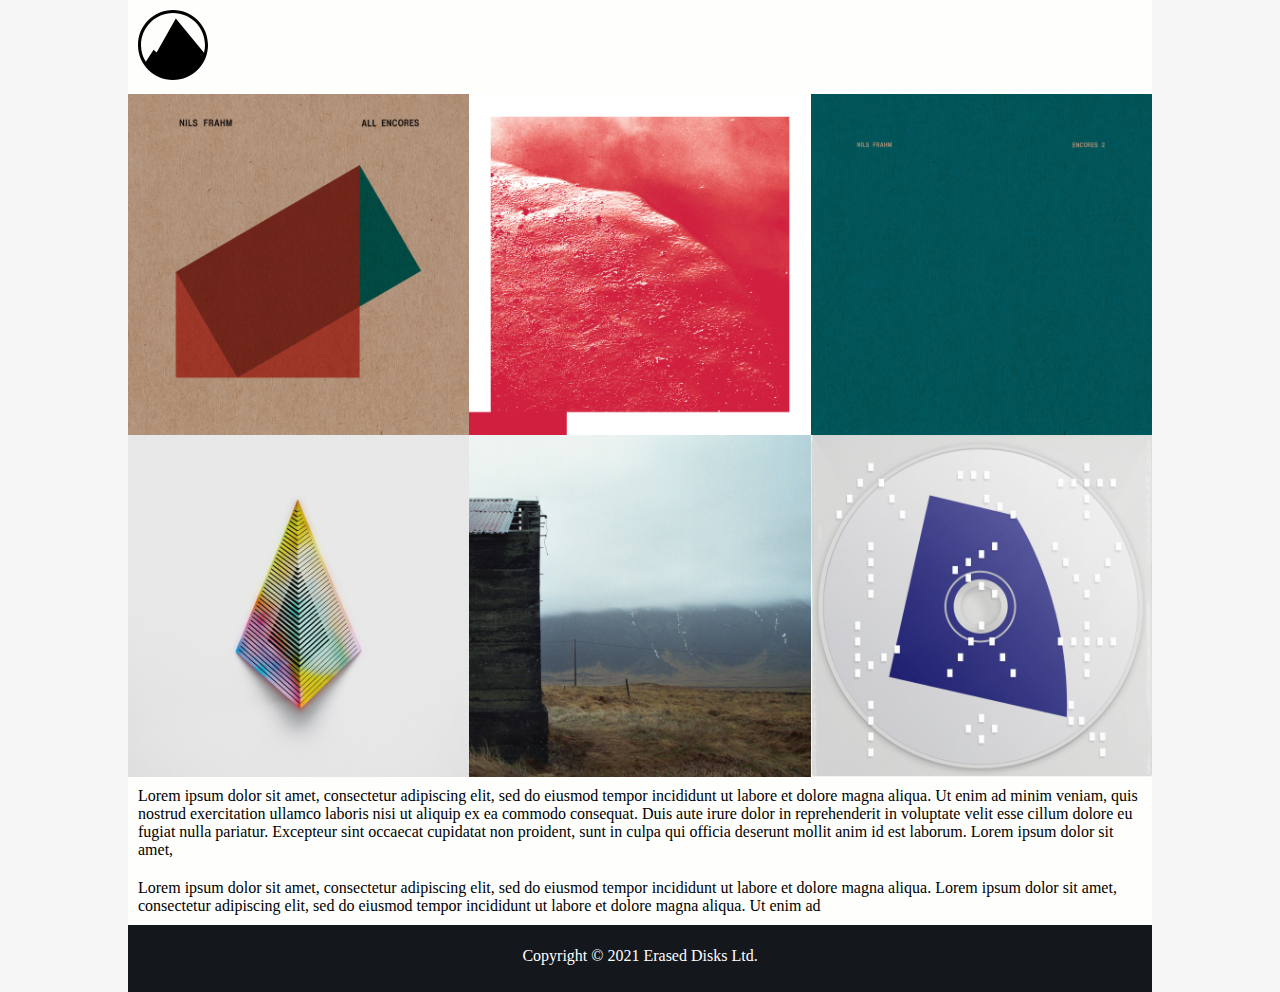
<file: Task 1/index.html>
<!DOCTYPE html>
<html lang="en">
<head>
    <link rel="stylesheet" href="style.css">
    <meta charset="UTF-8">
    <meta name="viewport" content="width=device-width, initial-scale=1.0">
    <title>Document</title>
</head>
<body>
    <header>
        <nav>
            <img class="logo" src="Images/logo.svg" alt="">
        </nav>
    </header>
    
    <div class="images">
        <img src="Images/cover-1.jpg" alt="">
        <img src="Images/cover-2.jpg" alt="">
        <img src="Images/cover-3.jpg" alt="">
        <img src="Images/cover-4.jpg" alt="">
        <img src="Images/cover-5.jpg" alt="">
        <img src="Images/cover-6.jpg" alt="">
    </div>
    <section>
    <p>Lorem ipsum dolor sit amet, consectetur adipiscing elit, sed do eiusmod tempor incididunt ut labore et dolore magna aliqua. Ut enim ad minim veniam, quis nostrud exercitation ullamco laboris nisi ut aliquip ex ea commodo consequat. Duis aute irure dolor in reprehenderit in voluptate velit esse cillum dolore eu fugiat nulla pariatur. Excepteur sint occaecat cupidatat non proident, sunt in culpa qui officia deserunt mollit anim id est laborum. Lorem ipsum dolor sit amet,

    </p>
    <p>Lorem ipsum dolor sit amet, consectetur adipiscing elit, sed do eiusmod tempor incididunt ut labore et dolore magna aliqua. Lorem ipsum dolor sit amet, consectetur adipiscing elit, sed do eiusmod tempor incididunt ut labore et dolore magna aliqua. Ut enim ad </p>
    </section>


    <footer class="footer">Copyright &copy 2021 Erased Disks Ltd.</footer>
</body>
</html>
</file>
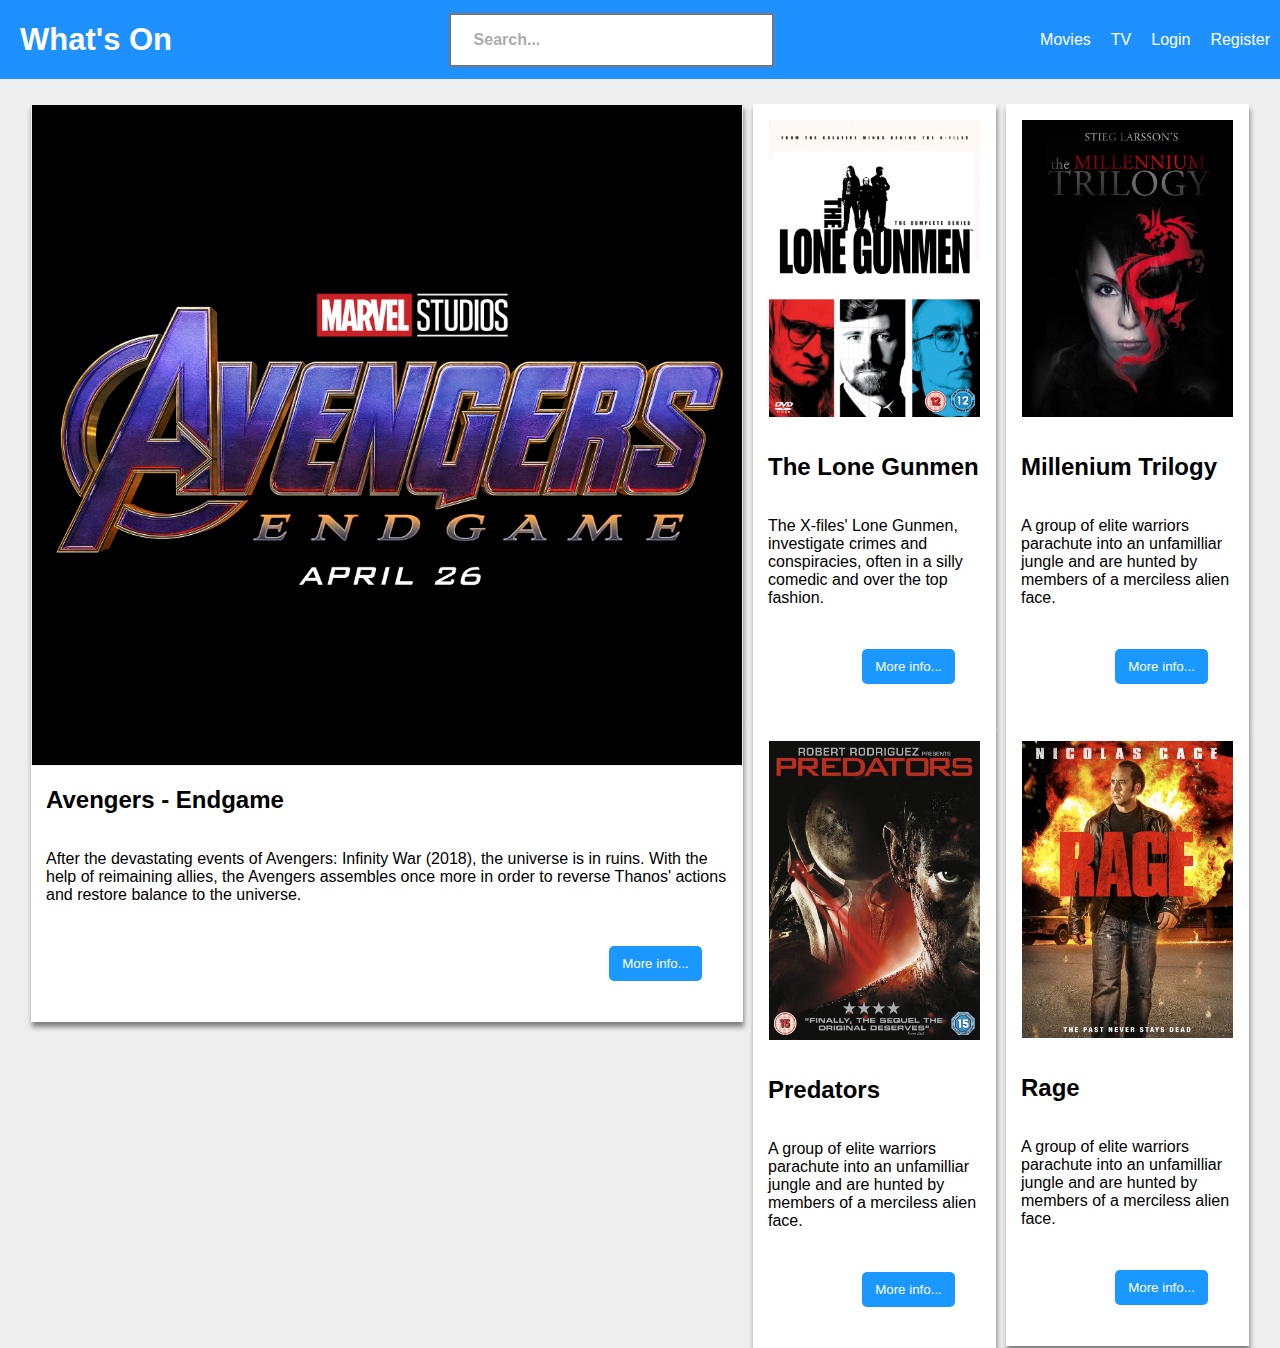
<file: Task 2/index.html>
<!DOCTYPE html>
<html lang="en">
<head>
    <link rel="stylesheet" href="style.css">
    <meta charset="UTF-8">
    <meta name="viewport" content="width=device-width, initial-scale=1.0">
    <title>Document</title>
</head>
<body>
    <div class="header">
        <header class="title">What's On</header>
        <box class="search">
            <h4 class="searchtext">Search...</h4>
        </box>
        <div class="list">
            <p class="p1">Movies</p>
            <p class="p2">TV</p>
            <p class="p3">Login</p>
            <p class="p4">Register</p>
            <p class="p5">Menu</p>
        </div>
    </div>

    <div class="main">
        <div class="content">
            <div class="avengers">
                <img class="avgimg" src="Images/avengers.jpg" alt="Avengers">
                <div class="text">
                    <h2>Avengers - Endgame</h2>
                    <p>After the devastating events of Avengers: Infinity War (2018), the universe is in ruins. With the help of reimaining allies, the Avengers assembles once more in order to reverse Thanos' actions and restore balance to the universe.</p>
                    <button class="button">More info...</button>
                </div>
            </div>
            
            <div class="col">
                <div class="movies1">
                    <div class="movies">
                        <img class="img" src="Images/lone-gunmen.jpg" alt="The Lone Gunmen">
                        <div class="text">
                            <h2>The Lone Gunmen</h2>
                            <p>The X-files' Lone Gunmen, investigate crimes and conspiracies, often in a silly comedic and over the top fashion.</p>
                            <button class="button">More info...</button>
                        </div>
                    </div>
    
                    <div class="movies">
                        <img class="img" src="Images/predators.jpg" alt="Predators">
                        <div class="text">
                            <h2>Predators</h2>
                            <p>A group of elite warriors parachute into an unfamilliar jungle and are hunted by members of a merciless alien face.</p>
                            <button class="button">More info...</button>
                        </div>
                    </div>
                </div>

                <div class="movies2">
                    <div class="movies">
                        <img class="img" src="Images/millenium.jpg" alt="Rage">
                        <div class="text">
                            <h2>Millenium Trilogy</h2>
                            <p>A group of elite warriors parachute into an unfamilliar jungle and are hunted by members of a merciless alien face.</p>
                            <button class="button">More info...</button>
                        </div>
                    </div>
    
                    <div class="movies">
                        <img class="img" src="Images/rage.jpg" alt="Avengers">
                        <div class="text">
                            <h2>Rage</h2>
                            <p>A group of elite warriors parachute into an unfamilliar jungle and are hunted by members of a merciless alien face.</p>
                            <button class="button">More info...</button>  
                        </div>
                    </div>
                </div>
            </div>
        </div>
    </div>
</body>
</html>
</file>
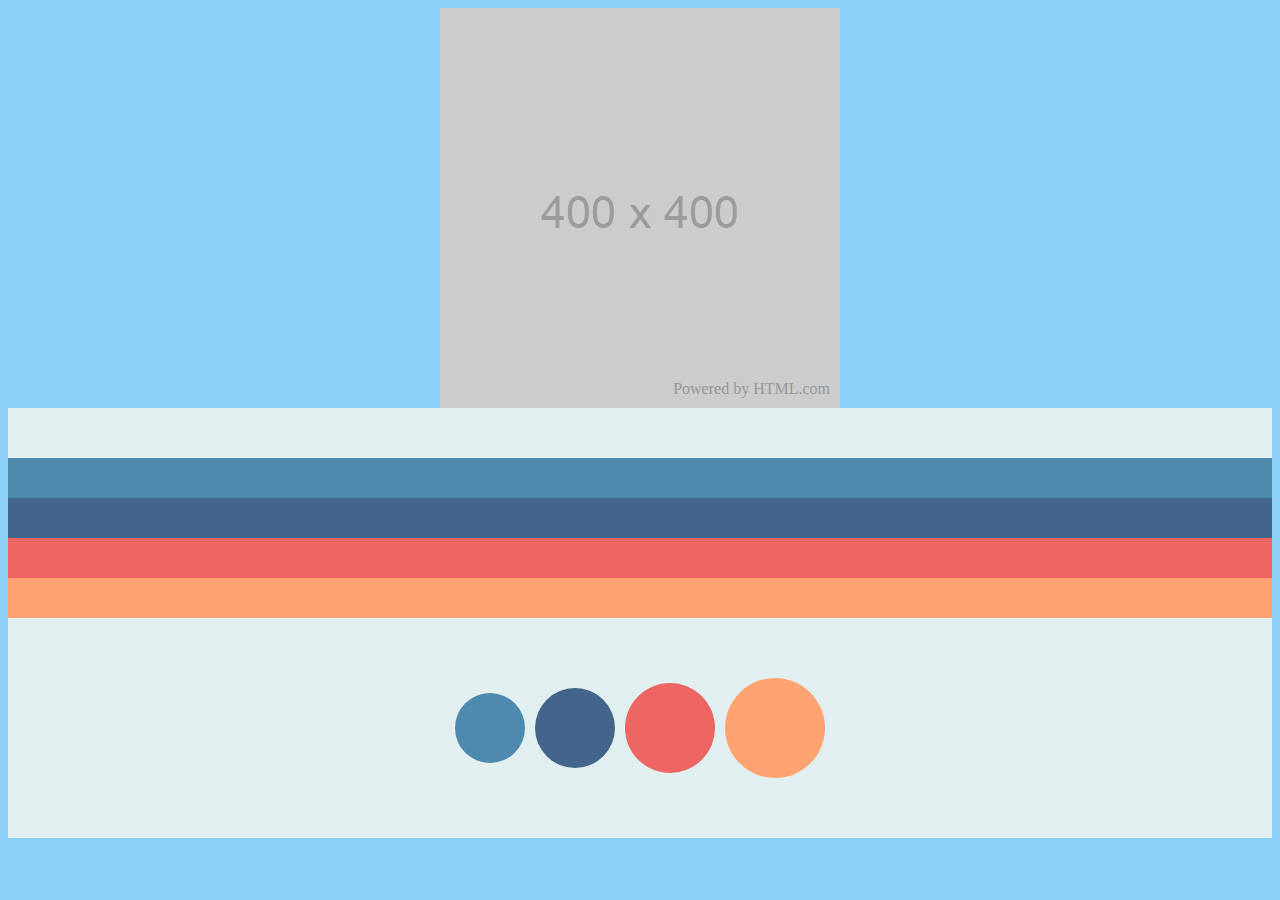
<file: Task 3/index.html>
<!DOCTYPE html>
<html lang="en">
    <head>
        <link rel="stylesheet" href="style.css">
        <meta charset="UTF-8">
        <meta name="viewport" content="width=device-width, initial-scale=1.0">
        <title>Document</title>
    </head>
    <body>
        <main>
            <header class="pic"><div class="text">Powered by HTML.com</div></header>
            
            <section class="rainbow">
                <div class="main">
                    <div class="color1"></div>
                    <div class="color2"></div>
                    <div class="color3"></div>
                    <div class="color4"></div>
                </div>

                <div class="main-balls">
                    <div class="ball4"></div>
                    <div class="ball3"></div>
                    <div class="ball2"></div>
                    <div class="ball1"></div>
                </div>
            </section>
        </main>   
    </body>
</html>
</file>
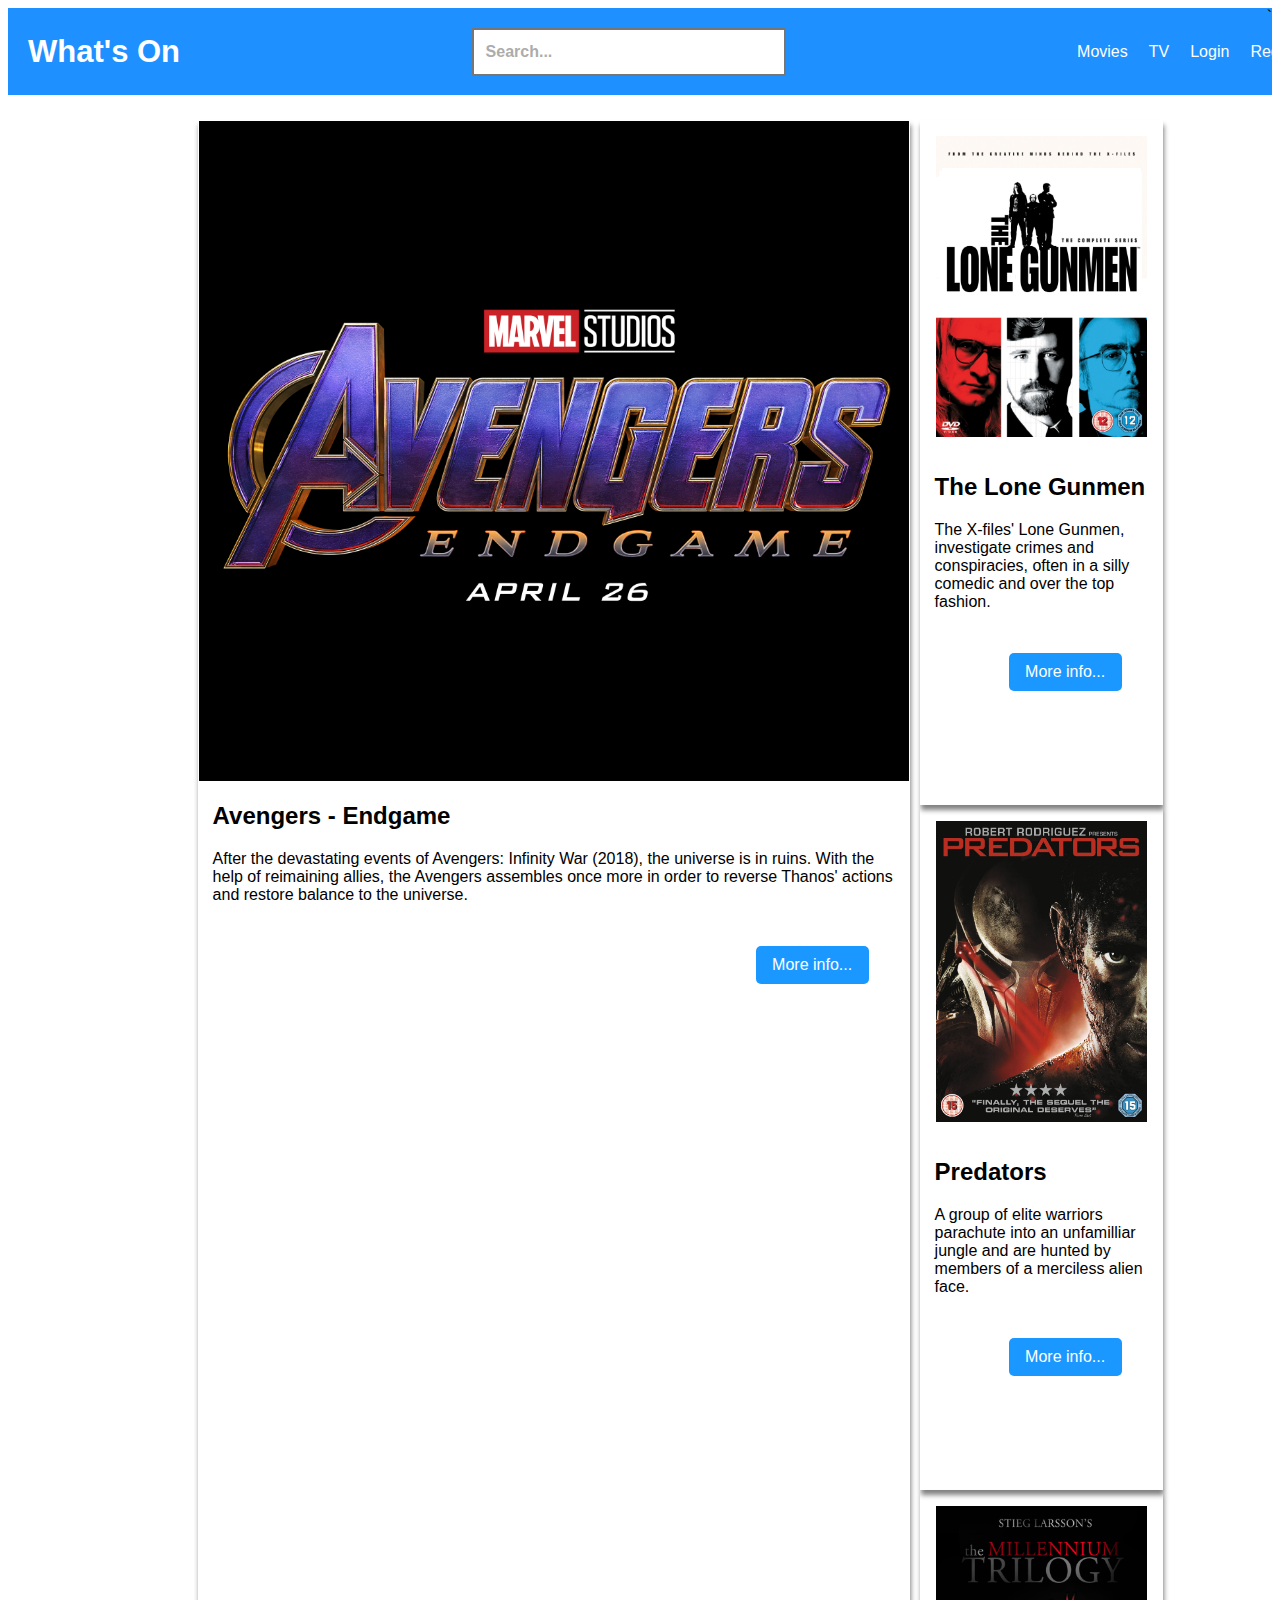
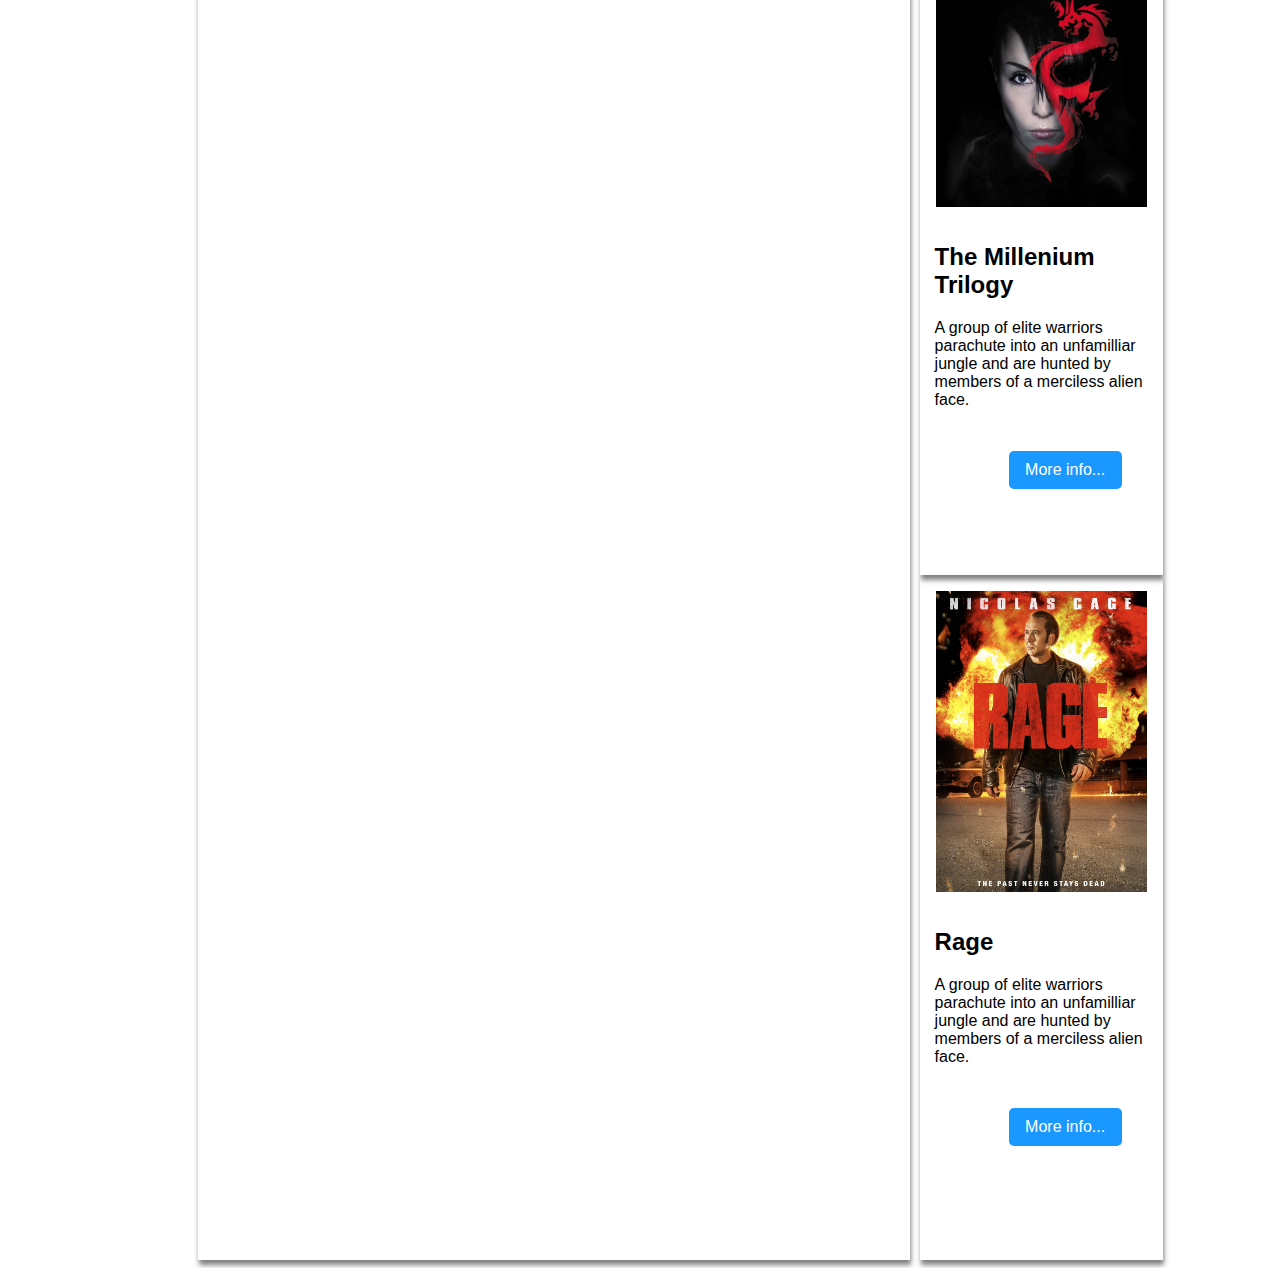
<file: Task 2/Task 2/index.html>
<!DOCTYPE html>
<html lang="en">
<head>
    <link rel="stylesheet" href="style.css">
    <meta charset="UTF-8">
    <meta name="viewport" content="width=device-width, initial-scale=1.0">
    <title>Document</title>
</head>
<body>
    <div class="header">
        <header class="title">What's On</header>
        <box class="search">
            <h4 class="searchtext">Search...</h4>
        </box>
        <div class="list">
            <p class="p1">Movies</p>
            <p class="p2">TV</p>
            <p class="p3">Login</p>
            <p class="p4">Register</p>
        </div>`
    </div>

    <div class="main">
        <div class="content">
            <div class="avengers">
                <img class="avgimg" src="Images/avengers.jpg" alt="Avengers">
                <div class="text">
                    <h2>Avengers - Endgame</h2>
                    <p>After the devastating events of Avengers: Infinity War (2018), the universe is in ruins. With the help of reimaining allies, the Avengers assembles once more in order to reverse Thanos' actions and restore balance to the universe.</p>
                    <box class="button">More info...</box>
                </div>
            </div>
            
            <div class="col">
                <div class="lone">
                    <img class="loneimg" src="Images/lone-gunmen.jpg" alt="The Lone Gunmen">
                    <div class="text">
                        <h2>The Lone Gunmen</h2>
                        <p>The X-files' Lone Gunmen, investigate crimes and conspiracies, often in a silly comedic and over the top fashion.</p>
                        <box class="button">More info...</box>
                    </div>
                </div>

                <div class="lone">
                    <img class="loneimg" src="Images/predators.jpg" alt="Predators">
                    <div class="text">
                        <h2>Predators</h2>
                        <p>A group of elite warriors parachute into an unfamilliar jungle and are hunted by members of a merciless alien face.</p>
                        <box class="button">More info...</box>
                    </div>
                </div>

                <div class="rage">
                    <img class="rageimg" src="Images/millenium.jpg" alt="Rage">
                    <div class="text">
                        <h2>The Millenium Trilogy</h2>
                        <p>A group of elite warriors parachute into an unfamilliar jungle and are hunted by members of a merciless alien face.</p>
                        <box class="button">More info...</box>
                    </div>
                </div>

                <div class="rage">
                    <img class="rageimg" src="Images/rage.jpg" alt="Avengers">
                    <div class="text">
                        <h2>Rage</h2>
                        <p>A group of elite warriors parachute into an unfamilliar jungle and are hunted by members of a merciless alien face.</p>
                        <box class="button">More info...</box>  
                    </div>
                </div>
            </div>


        </div>
    </div>














</body>
</html>
</file>
<file: Task 1/style.css>
body {
    background-color: #f6f6f7;
    margin: 0 auto; 
    max-width: 1024px;   
}

@media (min-width: 1025px) {
.images {
    display: grid;
    grid-template-columns: 1fr 1fr 1fr;
    max-width: 100%;
}
}

@media (min-width: 801px) and (max-width: 1024px) {

.images {
    display: grid;
    grid-template-columns: 1fr 1fr 1fr;
}
}

@media (min-width: 481px) and (max-width:800px) {

.images {
    display: grid;
    grid-template-columns: 1fr 1fr;
}
}

img {
    max-width: 100%;
}

.logo {
    width: 70px;
    margin: 10px;
}

.footer {
    border: 5px solid #14181d;
    background-color: #14181d;
    color: white   ;
    text-align: center;
    height: 67px;
    padding: 17px;
    box-sizing: border-box;
}

p {
    padding: 10px;
    margin: 0;
}

header {
    background-color: #fefefd;
}

section {
    background-color: #fefefd;
}
</file>
<file: Task 2/style.css>
body {
    margin: 0;
    padding: 0;
    font-family: Arial, Helvetica, sans-serif;
    color: black;
}

.header {
    background-color: #1E90FF;
    display: flex;
    height: 79px;
    width: 100%;
}

.title {
    display: flex;
    align-items: center;
    padding: 20px;
    font-size: 31px;
    font-weight: bold;
    color: white;
}

.search {
    border: 2px solid #767676;
    display: flex;
    align-items: center;
    margin: auto;
    padding: 13px 0px 13px 11px;
    width: 310px;
    height: 24px;
    background-color: #FFFFFF;
    color: #767676;
}

.searchtext {
    padding-left: 12px;
    opacity: 0.6;
}

.list {
    display: flex;
    justify-content: end;
    align-self: center;
    color: white;
}

.p1, .p2, .p3, .p4 {
    margin: 10px;
}

.p5 {
    display: none;
}


/*tags for the enitre section for the content*/
.main {
    background-color: #EEEEEE;
    display: flex;
}

.content {
    padding-top: 25px;
    height: 100%;
    margin: auto;
    flex-wrap: nowrap;
    display: flex;
}   


/*class tags for avengers*/
.avengers {
    display: flex;
    flex-direction: column;
    box-shadow: 1px 5px 5px grey;
    width: 712px;
    height: 100%;
    float: left;
}

.avgimg {
    margin: 1px;
    background-color: white;
}

.text {
    padding: 15px;
    padding-top: 0;
    display: flex;
    flex-direction: column;
    background-color: white;
}






/*class tags for the 4 smaller movies*/
.img {
    max-width: 100%;
    margin: 16px;
    color: white;
}


.movies {
    box-shadow: 1px 5px 5px grey;
    display: flex;
    flex-direction: column;
    width: 243px;
    margin-left: 10px;
    background-color: white;
}

.movies:last-child {
    justify-content: flex-end;
}


.col {
    display: flex;
    width: 100%;
}

/*button class to design the button*/
.button {
    justify-content: flex-end;
    align-self: flex-end;
    background-color: #1B98FF;
    color: white;
    padding: 10px;
    margin: 26px;
    border-radius: 5px 5px 5px 5px;
    width: 93px;
    border: none;
}

/*Media queries to change content to specific resolutions*/
@media (min-width: 801px) and (max-width: 1024px) {
    .col {
        flex-direction: column ;
    }
}
@media (min-width: 481px) and (max-width: 800px) {
    .content {
        flex-direction: column;
    }

    .movies {
        width: auto;
        margin: 0;
    }

    .col {
        margin: 0 auto;
        width: 100%;
    }

    .movies1, .movies2{
        max-width: 356px;
    }

    .avengers {
        margin: auto;
        margin-bottom: 20px;
        max-width: 700px;
    }

    .search {
        display: none;
    }

    .list {
        justify-content: flex-end;
        align-self: center;
    }

    .p1, .p2, .p3, .p4 {
        display: none;
    }  

    .p5 {
        display: flex;
        padding: 15px;
    }

    .header {
        justify-content:space-between;
    }
}

@media (max-width: 480px) {
    .search {
        display: none;
    }

    .content {
        display: inline;
        flex-direction: row;
        max-width: 356px;
    }

    .movies {
        width: auto;
        margin: 0;
    }

    .col {
        margin: 0 auto;
        width: 100%;
        display: inline-block;
    }

    .movies1, .movies2{
        max-width: 356px;
        margin: auto;
    }

    .avengers {
        margin: auto;
        width: 356px;
        float: none;
    }

    .avgimg {
        margin: 0;
    }
     
    .p1, .p2, .p3, .p4 {
        display: none;
    }

    .p5 {
        display: flex;
        padding: 15px;
    }

    .header {
        justify-content:space-between;
    }
    

}
</file>
<file: Task 3/style.css>
body {
  background-color: #8CCFF7;
  border: 0;
}

@media screen and (min-width: 801px) {
  .pic {
    background-image: url(Images/400x400.png);
    height: 400px;
    width: 400px;
  }
}
@media screen and (min-width: 481px) and (max-width: 800px) {
  .pic {
    background-image: url(Images/300x300.png);
    width: 300px;
    height: 300px;
  }
}
@media screen and (max-width: 480px) {
  .pic {
    background-image: url(Images/200x200.png);
    width: 200px;
    height: 200px;
  }
}
.text {
  color: #969696;
  text-align: center;
  padding: 10px;
}

header {
  display: flex;
  align-items: flex-end;
  flex-direction: row;
  justify-content: right;
  margin: auto;
}

.rainbow {
  background-color: #E2EFF1;
  width: 100%;
  height: 100%;
  padding-bottom: 55px;
}

.main {
  padding-top: 50px;
  padding-bottom: 55px;
  height: 100%;
}

.color1, .color4, .color3, .color2 {
  background-color: #4E89AE;
  height: 40px;
  display: flex;
}

.color2 {
  background-color: #43658B;
}

.color3 {
  background-color: #ED6663;
}

.color4 {
  background-color: #FFA372;
}

.color1:hover, .color2:hover, .color3:hover, .color4:hover {
  background-color: #434343;
}

.ball1, .ball4, .ball3, .ball2 {
  background-color: #FFA372;
  height: 100px;
  width: 100px;
  border-radius: 100px;
  margin: 5px;
}

.ball2 {
  background-color: #ED6663;
  height: 90px;
  width: 90px;
  border-radius: 90px;
}

.ball3 {
  background-color: #43658B;
  height: 80px;
  width: 80px;
  border-radius: 80px;
}

.ball4 {
  background-color: #4E89AE;
  height: 70px;
  width: 70px;
  border-radius: 70px;
}

.ball1:hover, .ball2:hover, .ball3:hover, .ball4:hover {
  background-color: #434343;
}

.main-balls {
  display: flex;
  flex-direction: row;
  align-items: center;
  justify-content: center;
}
@media screen and (min-width: 620px) and (max-width: 1040px) {
  .main-balls {
    flex-direction: column;
    margin: auto;
  }
}
@media screen and (min-width: 480px) and (max-width: 940px) {
  .main-balls {
    flex-direction: column;
    margin: auto;
  }
}
@media screen and (min-width: 0px) and (max-width: 480px) {
  .main-balls {
    flex-direction: column;
    margin: auto;
  }
}/*# sourceMappingURL=style.css.map */
</file>
<file: Task 2/Task 2/style.css>
body {
    font-family: Helvetica;
}

.header {
    background-color: #1E90FF;
    height: 87px;
    width: 100%;
    display: flex;
}

.title {
    display: flex;
    align-items: center;
    padding-left: 20px;
    font-size: 31px;
    font-weight: bold;
    color: white;
}

/*class tags for search box in the header*/
.search {
    border: solid 2px #767676;
    display: flex;
    align-items: center;
    margin: auto;
    width: 310px;
    height: 24px;
    padding-top: 10px;
    padding-bottom: 10px;
    background-color: #FFFFFF;
    color: #767676;
}

.searchtext {
    padding-left: 12px ;
    opacity: 0.6;
}

.list {
    width: 15%;
    display: flex;
    align-items: center ;
    color: white;
    font-size: 16px;
}

/*adds space on the right for the the following tags*/
.p1, .p2, .p3 {
    margin-right: 21px;
}




/*tags for the enitre section for the content*/
.main {
    background-color: #FFFFFF;
}

.content {
    padding-top: 25px;
    max-width: 70%;
    height: 200%;
    margin: 0 auto;
    flex-wrap: nowrap;
    display: flex;
}   


/*class tags for avengers*/
.avengers {
    display: flex;
    flex-direction: column;
    box-shadow: 1px 5px 5px grey;
    width: 712px;
    float: left;
}

.avgimg {
    margin: 1px;
}

.text {
    padding: 15px;
    padding-top: 0;
}




/*class tags for lone gunmen and predators*/
.lone {
    box-shadow: 1px 5px 5px grey;
    display: flex;
    flex-direction: column;
    height: 685px;
    width: 243px;
    margin-left: 10px;
}

.loneimg {
    height: 301px;
    margin: 16px;

}



/*class tags for rage and millenium*/
.rage {
    box-shadow: 1px 5px 5px grey;
    display: flex;
    flex-direction: column;
    height: 685px;
    width: 243px;
    margin-left: 10px;
}

.rageimg {
    height: 301px;
    margin: 16px;
}

.col {
    display: flex;
    flex-wrap: wrap;
}


.button {
    float: right;
    background-color: #1B98FF;
    color: white;
    padding: 10px;
    margin: 26px;
    border-radius: 5px 5px 5px 5px;
    width: 93px;
    text-align: center;
}
</file>
